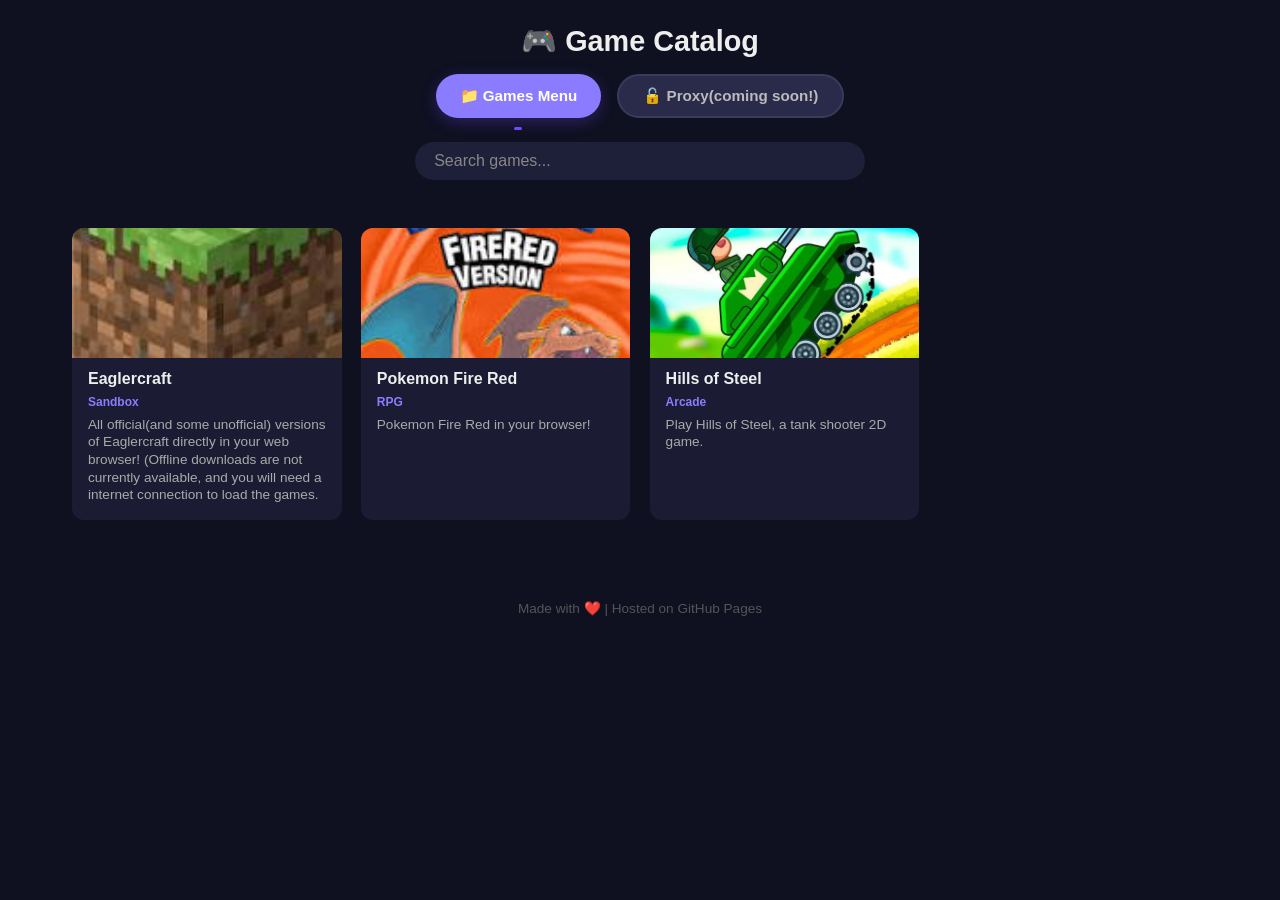
<file: index.html>
<!DOCTYPE html>
<html lang="en">
<head>
  <meta charset="UTF-8" />
  <meta name="viewport" content="width=device-width, initial-scale=1.0" />
  <title>OverlineDev's Game Catalog</title>
  <link rel="stylesheet" href="style.css" />
</head>
<body>
 
  <header>
    <h1>🎮 Game Catalog</h1>
    
    <!-- Navigation Buttons -->
    <div class="nav-buttons">
      <a href="/" class="nav-btn active" id="games-menu-btn">
        📁 Games Menu
      </a>
      <a href="./proxy.html" class="nav-btn" id="proxy-btn">
        🔓 Proxy(coming soon!)
      </a>
    </div>

    <!-- Search Bar (shows below nav on desktop) -->
<input
  type="text"
  id="search"
  placeholder="Search games..."
  aria-label="Search games"
/>  </header>

  <div id="games-grid"></div>

  <footer>
    <p>Made with ❤️ | Hosted on GitHub Pages</p>
  </footer>

  <script src="app.js"></script>
</body>
</html>
</file>
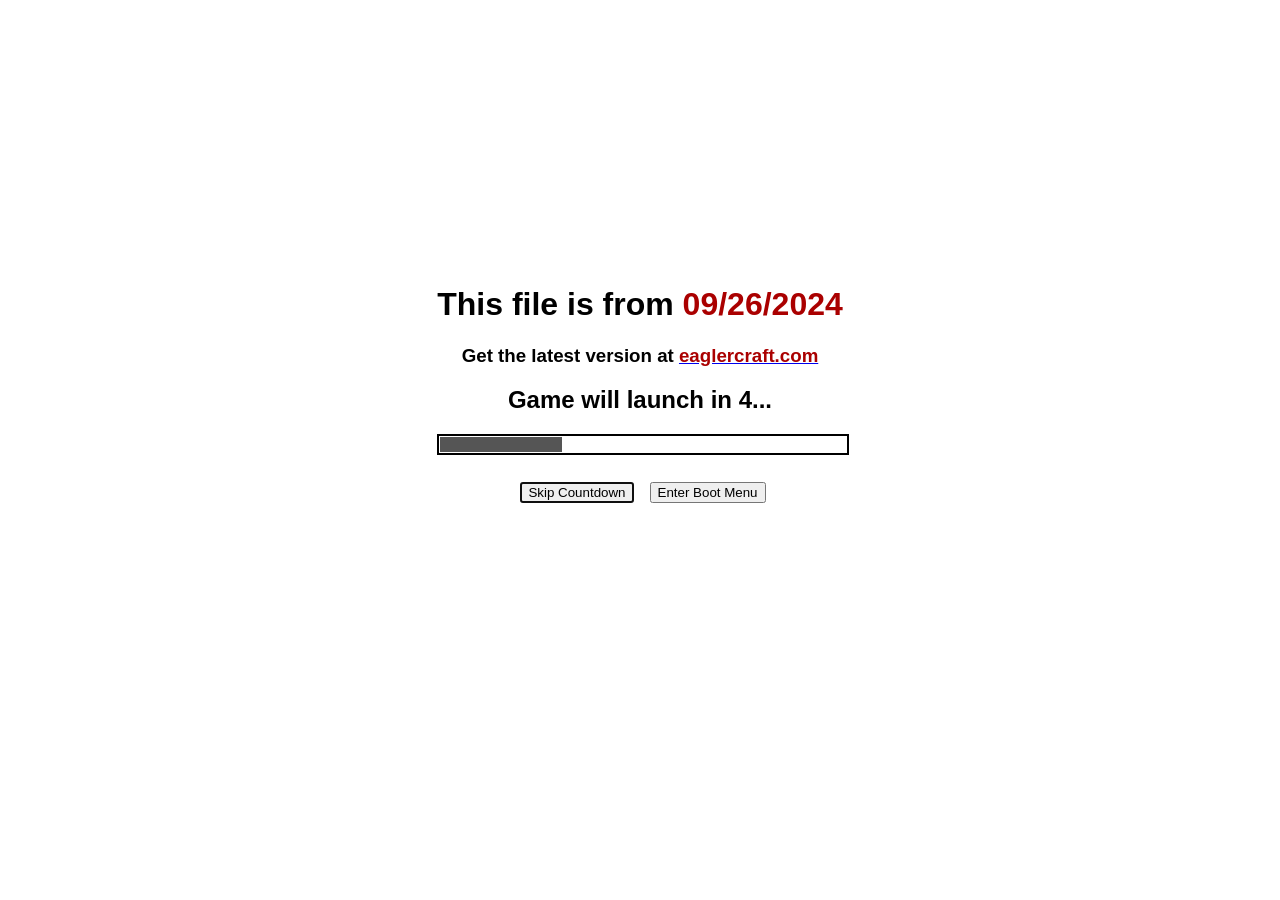
<file: games/files/eaglercraft1-8-8/index.html>
<!DOCTYPE html>
<html style="margin:0;padding:0;overflow:hidden;width:100%;height:100%;">
<head>
    <meta charset="UTF-8">
    <meta name="viewport" content="width=device-width, initial-scale=1.0">
    <title>Play 1.8.8 eaglercraft!</title>
</head>
<body style="margin:0;padding:0;overflow:hidden;width:100%;height:100%;background-color:black;">

    <!-- Absolute path points directly to your uploaded game file at the root -->
    <iframe src="./1.8.8.html" 
            style="width:100vw;height:100vh;border:none;margin:0;padding:0;display:block;" 
            allow="autoplay; gamepad; fullscreen;">
    </iframe>

</body>
</html>
</file>
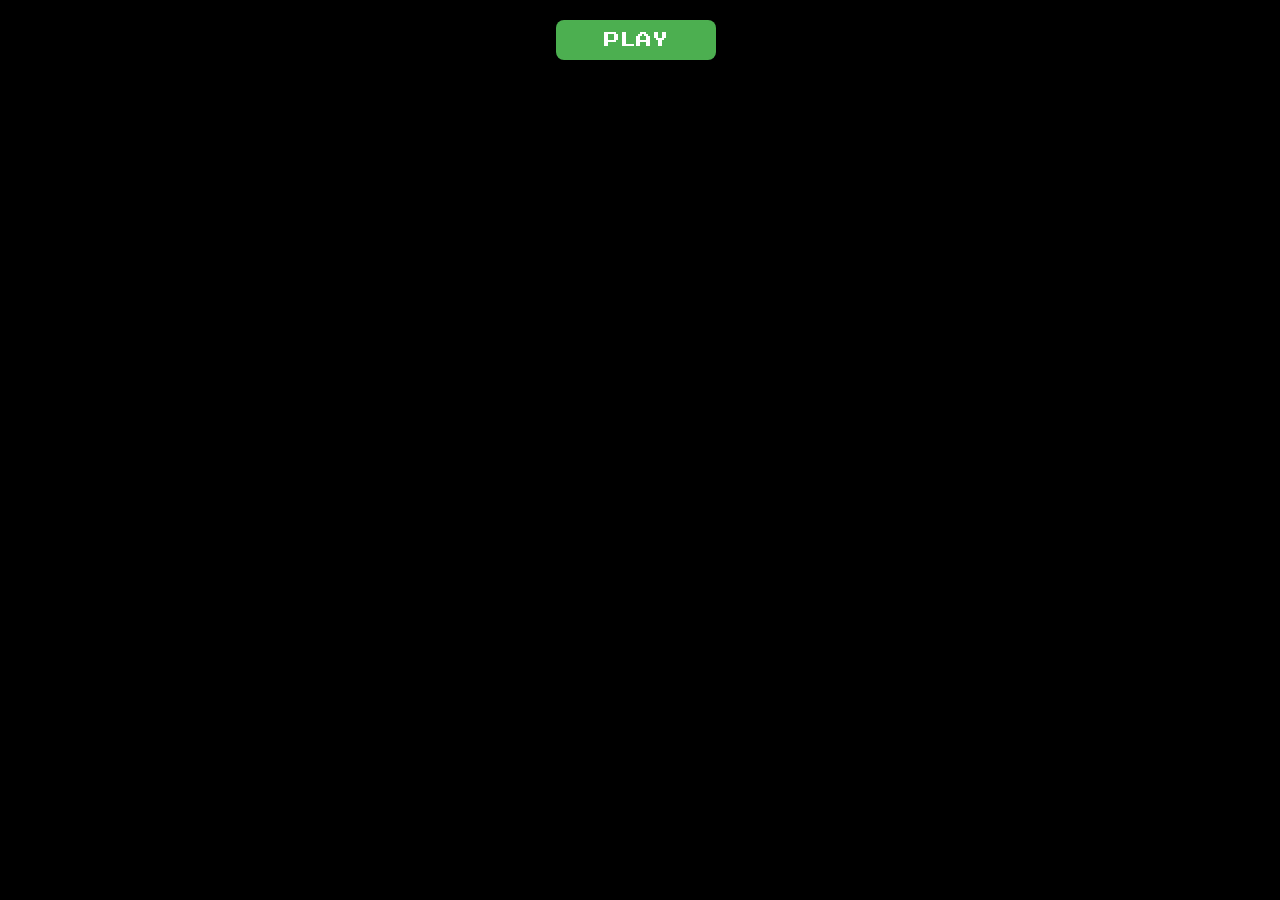
<file: games/files/pokemon fire red/index.html>
<!DOCTYPE html>
<html style="margin:0;padding:0;overflow:hidden;width:100%;height:100%;">
<head>
    <meta charset="UTF-8">
    <meta name="viewport" content="width=device-width, initial-scale=1.0">
    <title>Play Pokemon Fire Red online!</title>
</head>
<body style="margin:0;padding:0;overflow:hidden;width:100%;height:100%;background-color:black;">

    <!-- Relative path points directly to your uploaded game file at the root -->
    <iframe src="./game.html" 
            style="width:100vw;height:100vh;border:none;margin:0;padding:0;display:block;" 
            allow="autoplay; gamepad; fullscreen;">
    </iframe>

</body>
</html>
</file>
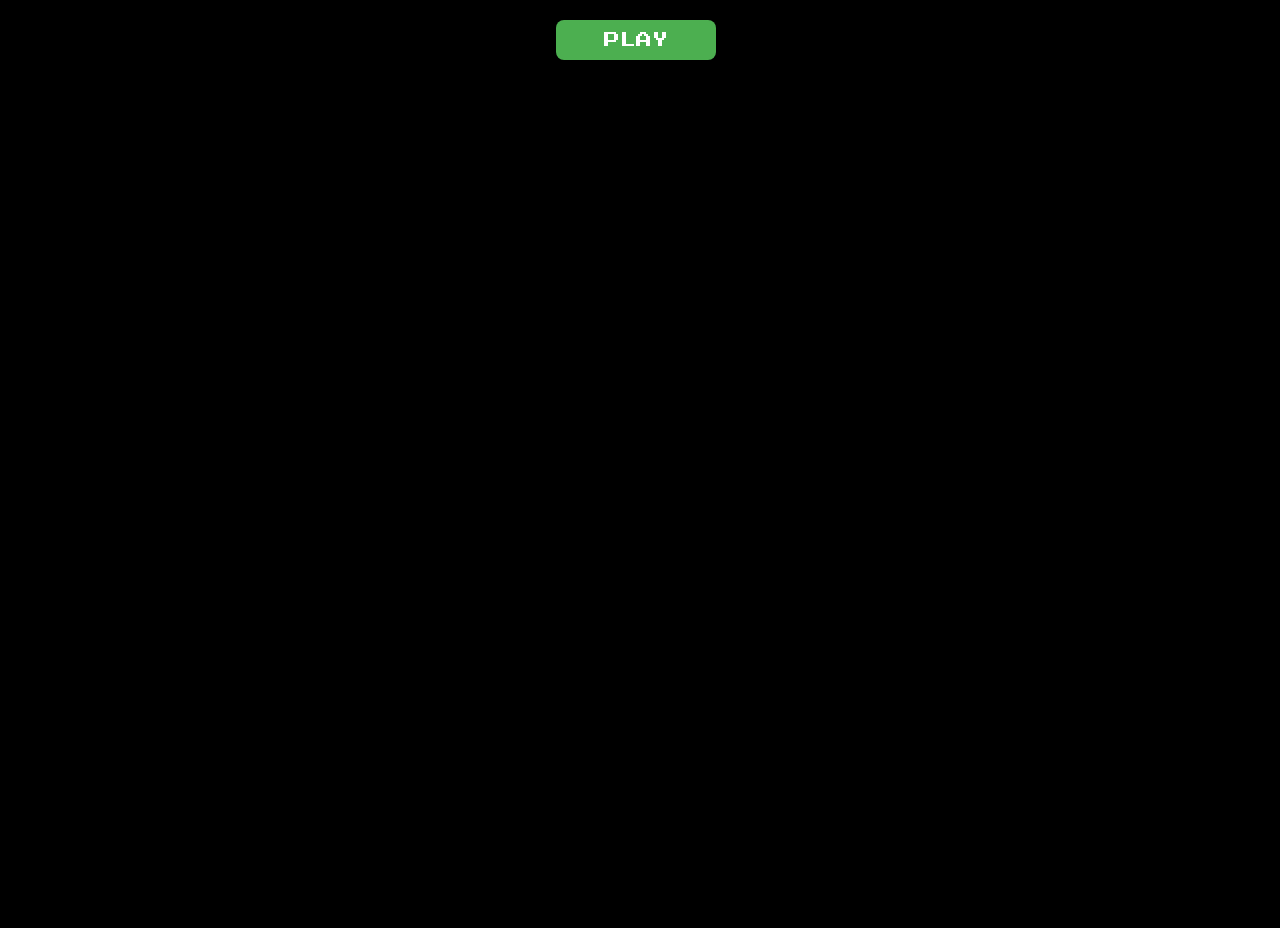
<file: games/files/pokemon fire red/game.html>
<html>


<!-- Ultimate Game Stash file--> 
<!-- For the regularly updating doc go to https://docs.google.com/document/d/1_FmH3BlSBQI7FGgAQL59-ZPe8eCxs35wel6JUyVaG8Q/ -->



<head>
	<script src="//www.google.com/jsapi"></script>
	<script>
		window.parent.maeExportApis_();
	</script>

	<style>
		body {
			overflow: hidden;
			background: #000000;
			margin-top: 0;
			margin-left: 0;
			color: #000000;
		}

		#startButton {
			display: block;
			width: 160px;
			height: 40px;
			background-color: #4CAF50;
			color: white;
			text-align: center;
			text-decoration: none;
			font-size: 16px;
			margin: 20px auto;
			padding: 10px 20px;
			border: none;
			border-radius: 8px;
			cursor: pointer;
			font-family: 'Press Start 2P', cursive;
			box-shadow: 0px 0px 10px 2px #000000;
		}
	</style>
	<link href="https://fonts.googleapis.com/css2?family=Press+Start+2P&amp;display=swap" rel="stylesheet">
	<style type="text/css">
		#button {
			display: none;
		}

		.imgb_vis {
			animation: imgb-animation 7s linear;
		}

		@keyframes imgb-animation {
			10% {
				transform: translateX(0);
			}

			20% {
				transform: translateX(100px);
			}

			90% {
				transform: translateX(100px);
			}

			100% {
				transform: translateX(0);
			}
		}
	</style>
</head>

<body>
	<div style="width: 100vw; height: 100vh;max-width:100%">
		<div id="game" style="display: none;"></div>
		<button id="startButton">PLAY</button>
	</div>
	<script>
		document.getElementById("game").style.display = "none";
            function startGame() {
                document.getElementById("game").style.display = "block";
                document.getElementById("startButton").style.display = "none";
                EJS_player = "#game";
                EJS_core = "gba";
                EJS_color = "#000000";
                EJS_startOnLoaded = true;
                EJS_pathtodata = "https://cdn.jsdelivr.net/gh/a456pur/seraph@81f551ca0aa8e3d6018d32d8ac5904ac9bc78f76/storage/emulatorjs/data";
                EJS_gameUrl = "./rom.gba";
                loadGame();
            }
            document.getElementById("startButton").addEventListener("click", startGame);
            function loadGame() {
                var script = document.createElement("script");
                script.src = "https://cdn.jsdelivr.net/gh/a456pur/seraph@81f551ca0aa8e3d6018d32d8ac5904ac9bc78f76/storage/emulatorjs/data/loader.js";
                document.body.appendChild(script);
            }
	</script>
</file>
<file: style.css>
* {
  margin: 0;
  padding: 0;
  box-sizing: border-box;
}

body {
  font-family: -apple-system, BlinkMacSystemFont, "Segoe UI", Roboto, sans-serif;
  background: #0f1020;
  color: #eee;
  min-height: 100vh;
}

header {
  text-align: center;
  padding: 1.5rem 1rem 2rem;
}

header h1 {
  font-size: 1.8rem;
  margin-bottom: 1rem;
}

/* Navigation Buttons */
.nav-buttons {
  display: flex;
  justify-content: center;
  gap: 1rem;
  margin-bottom: 1.5rem;
  flex-wrap: wrap;
}

.nav-btn {
  display: inline-flex;
  align-items: center;
  gap: 0.4rem;
  padding: 0.7rem 1.5rem;
  border-radius: 999px;
  text-decoration: none;
  font-size: 0.95rem;
  font-weight: 600;
  transition: all 0.2s ease;
}

/* Games Menu Button */
.nav-btn#games-menu-btn {
  background: #6d4aff;
  color: #fff;
}

.nav-btn#games-menu-btn:hover,
.nav-btn#games-menu-btn.active {
  background: #8b7cff;
  box-shadow: 0 4px 16px rgba(109, 74, 255, 0.3);
}

/* Proxy Button */
.nav-btn#proxy-btn {
  background: #2a2a4a;
  color: #bbb;
  border: 2px solid #3a3a5a;
}

.nav-btn#proxy-btn:hover {
  background: #3a3a5a;
  color: #fff;
  border-color: #4a4a6a;
}

/* Active state indicator */
.nav-btn.active {
  position: relative;
}

.nav-btn.active::after {
  content: '';
  position: absolute;
  bottom: -12px;
  left: 50%;
  transform: translateX(-50%);
  width: 8px;
  height: 3px;
  background: #6d4aff;
  border-radius: 2px;
}

/* Search Bar */
#search {
  width: 100%;
  max-width: 450px;
  padding: 0.6rem 1.2rem;
  border: none;
  border-radius: 999px;
  background: #1e1f38;
  color: #eee;
  font-size: 1rem;
  outline: none;
}

#search:focus {
  box-shadow: 0 0 0 3px rgba(109, 74, 255, 0.2);
}

#search::placeholder {
  color: #888;
}

/* Grid */
#games-grid {
  display: grid;
  grid-template-columns: repeat(auto-fill, minmax(220px, 1fr));
  gap: 1.2rem;
  padding: 1rem 2rem 3rem;
  max-width: 1200px;
  margin: 0 auto;
}

/* Card */
.game-card {
  background: #1b1c33;
  border-radius: 12px;
  overflow: hidden;
  text-decoration: none;
  color: inherit;
  transition: transform 0.15s ease, box-shadow 0.15s ease;
  position: relative;
}

.game-card:hover {
  transform: translateY(-4px);
  box-shadow: 0 8px 24px rgba(0, 0, 0, 0.4);
}

.game-card img,
.placeholder {
  width: 100%;
  height: 130px;
  object-fit: cover;
  display: block;
}

.placeholder {
  display: flex;
  align-items: center;
  justify-content: center;
  font-size: 3rem;
  background: #262846;
}

.card-info {
  padding: 0.8rem 1rem 1rem;
  position: relative;
}

.card-info h3 {
  font-size: 1rem;
  margin-bottom: 0.25rem;
}

.genre {
  display: inline-block;
  font-size: 0.75rem;
  color: #8b7cff;
  margin-bottom: 0.4rem;
  font-weight: 600;
}

.card-info p {
  font-size: 0.85rem;
  color: #aaa;
  line-height: 1.3;
}

.local-badge {
  display: inline-block;
  margin-top: 0.5rem;
  font-size: 0.7rem;
  color: #4caf50;
  background: rgba(76, 175, 80, 0.1);
  padding: 0.2rem 0.5rem;
  border-radius: 6px;
}

footer {
  text-align: center;
  padding: 2rem;
  color: #555;
  font-size: 0.85rem;
}
</file>
